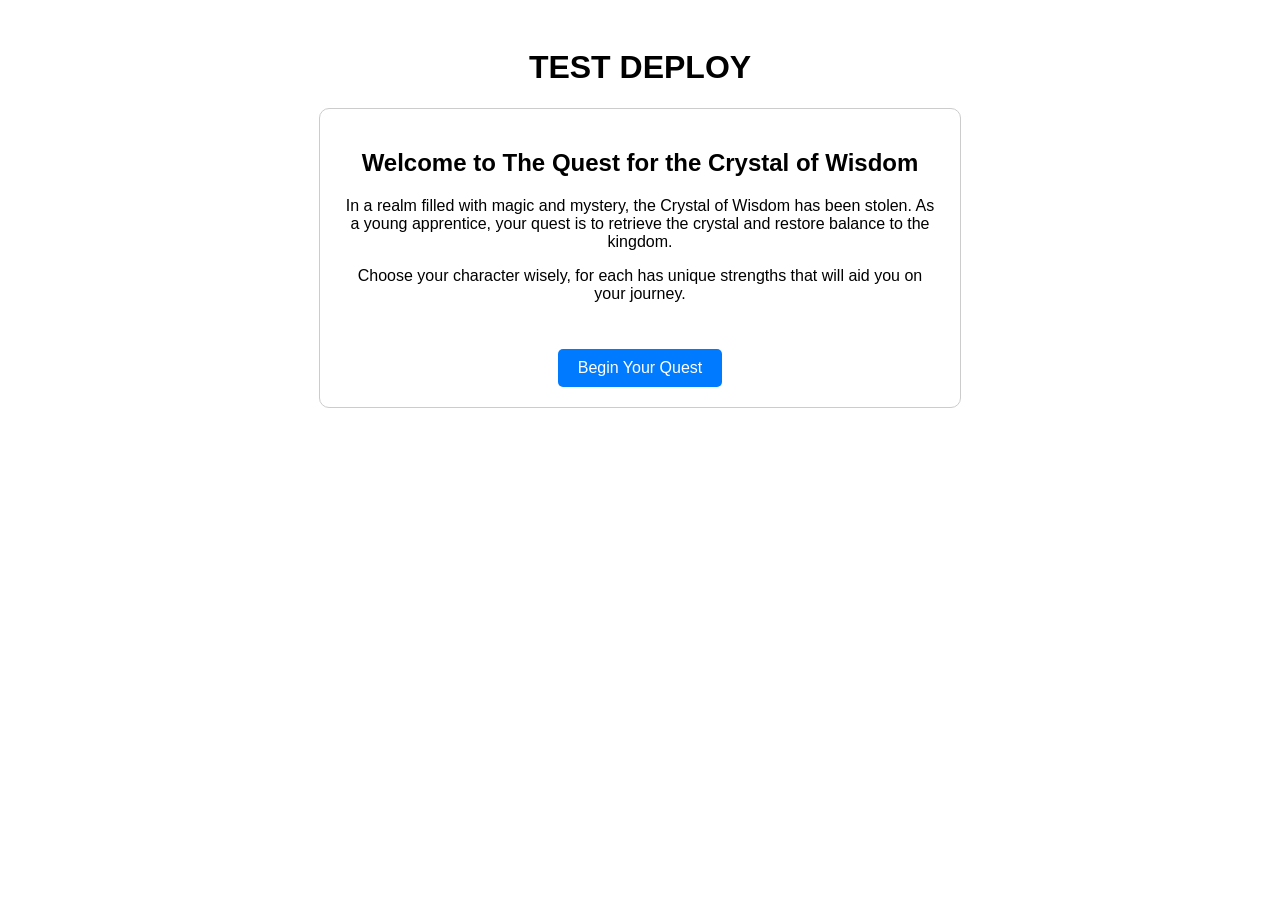
<file: docs/index.html>
<!DOCTYPE html>
<html lang="en">
<head>
    <meta charset="UTF-8">
    <meta name="viewport" content="width=device-width, initial-scale=1.0">
    <title>The Quest for the Crystal of Wisdom</title>
   
    <!-- TODO: Import your CSS File here -->
     <link rel="stylesheet" href="style.css">
</head>
<body>
    <h1>TEST DEPLOY</h1>
    <section class="container">
        <h1>Welcome to The Quest for the Crystal of Wisdom</h1>
        <p>In a realm filled with magic and mystery, the Crystal of Wisdom has been stolen. As a young apprentice, your quest is to retrieve the crystal and restore balance to the kingdom.</p>
        <p>Choose your character wisely, for each has unique strengths that will aid you on your journey.</p>
        <button onclick="location.href='page2.html'">Begin Your Quest</button>
        <!-- I think onclick sends the user to the hrefed html page-->
    </section>
</body>
</html>
</file>
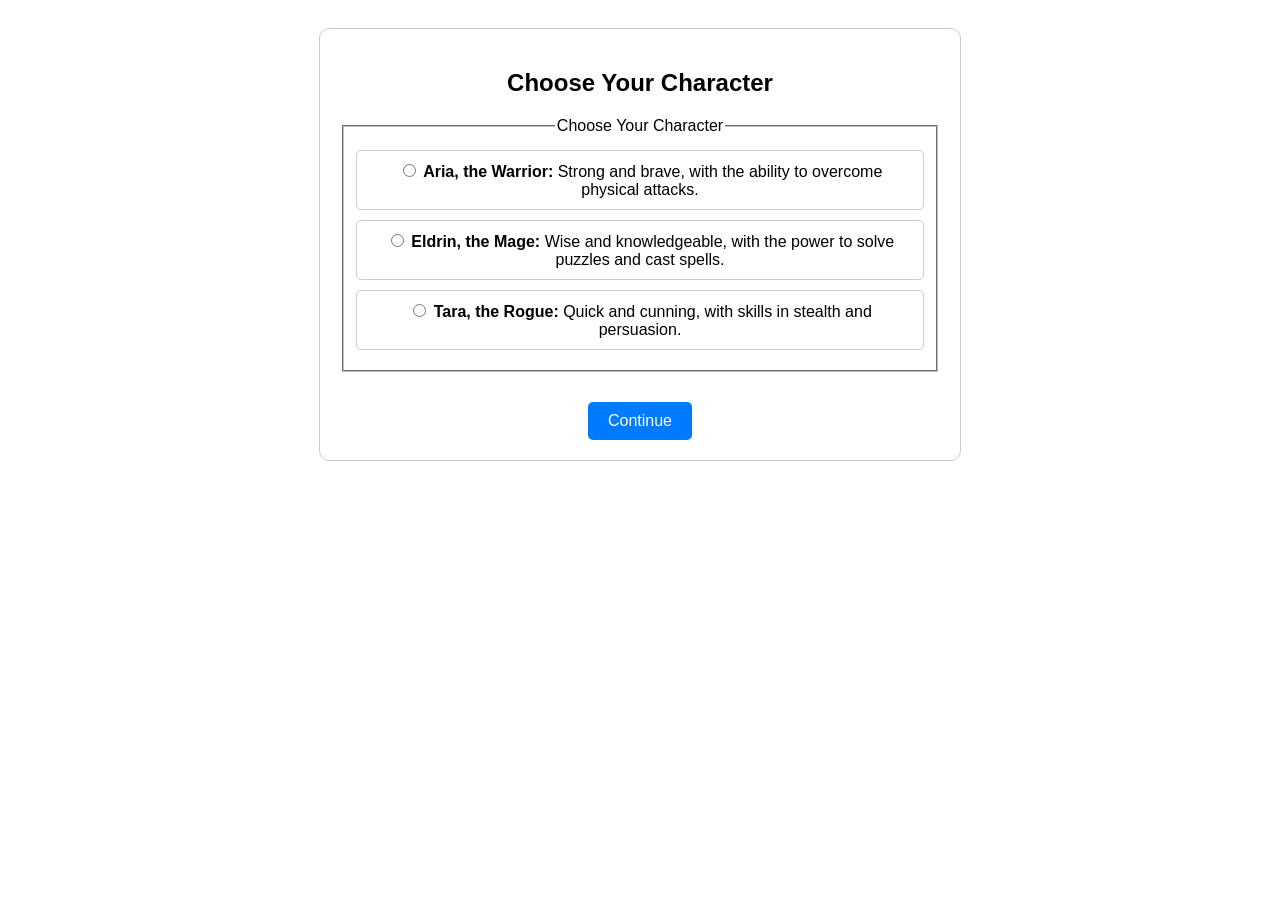
<file: adventure/page2.html>
<!DOCTYPE html>
<html lang="en">
<head>
    <meta charset="UTF-8">
    <meta name="viewport" content="width=device-width, initial-scale=1.0">
    <title> Character Selection </title>
   
     <link rel="stylesheet" href="style.css">
</head>
<body>

    <section class="container">
    <form
        id="characterform"
        type="get"
        action="page3.html"
   >
   <h1><strong>Choose Your Character</strong></h1>
   <fieldset>
    <legend> Choose Your Character </legend>
     <div class="character">
                <input type="radio" id="a" name="character" value="warrior">
                <label for="a"><strong>Aria, the Warrior:</strong> Strong and brave, with the ability to overcome physical attacks.</label>
    </div>

    <div class="character">
        <input type="radio" id="e" name="character" value="mage">
        <label for="e"><strong>Eldrin, the Mage:</strong> Wise and knowledgeable, with the power to solve puzzles and cast spells. </label>
    </div>

    <div class="character">
            <input type="radio" id="t" name="character" value="rogue">
            <label for="t"><strong>Tara, the Rogue:</strong> Quick and cunning, with skills in stealth and persuasion. </label>
   </fieldset>
   <input type="submit" value="Continue">
   </form>
    </section>
</body>
</html>
</file>
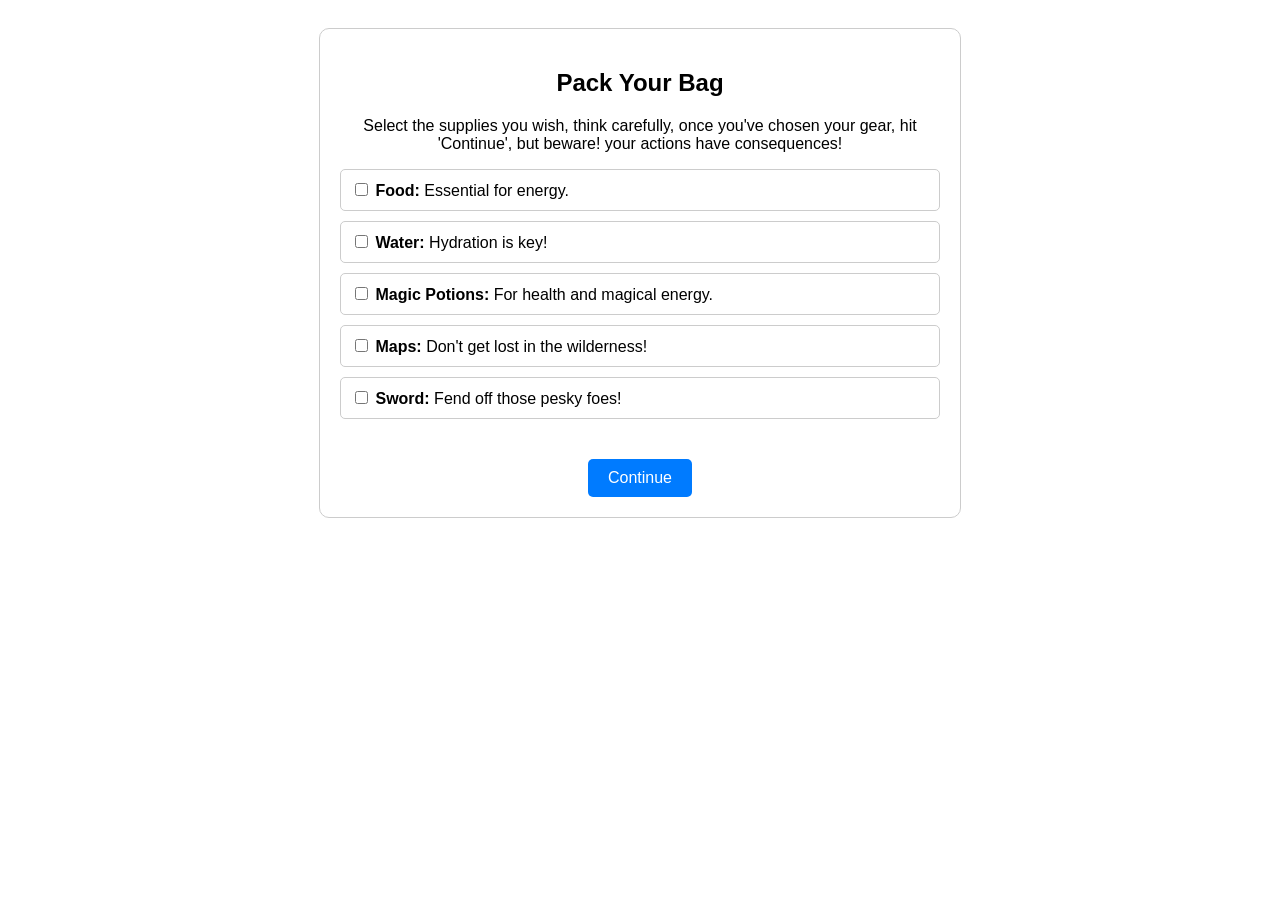
<file: adventure/page3.html>
<!DOCTYPE html>
<html lang="en">
<head>
    <meta charset="UTF-8">
    <meta name="viewport" content="width=device-width, initial-scale=1.0">
    <title>The Quest Begins</title>
   
     <link rel="stylesheet" href="style.css">
</head>
<body>
    <section class="container">
        <h1>Pack Your Bag</h1>
        <p>Select the supplies you wish, think carefully, once you've chosen your gear, hit 'Continue', but beware! your actions have consequences!</p>

          <form method="get" action="page4.html">
             <div class="supplies">
                <input type="checkbox" id="food" name="supply" value="food">
                <label for="food">
                    <strong>Food:</strong> Essential for energy.
                </label>
            </div>

            <div class="supplies">
                <input type="checkbox" id="water" name="supply" value="water">
                <label for="water">
                    <strong>Water:</strong> Hydration is key!
                </label>
            </div>

            <div class="supplies">
                <input type="checkbox" id="potions" name="supply" value="potions">
                <label for="potions">
                    <strong>Magic Potions:</strong> For health and magical energy.
                </label>
            </div>

            <div class="supplies">
                <input type="checkbox" id="map" name="supply" value="map">
                <label for="map">
                    <strong>Maps:</strong> Don't get lost in the wilderness!
                </label>
            </div>

            <div class="supplies">
                <input type="checkbox" id="sword" name="supply" value="sword">
                <label for="sword">
                    <strong>Sword:</strong> Fend off those pesky foes!
                </label>
            </div>



                <input type="submit" value="Continue">

          </form>

    </section>
</body>
</html>
</file>
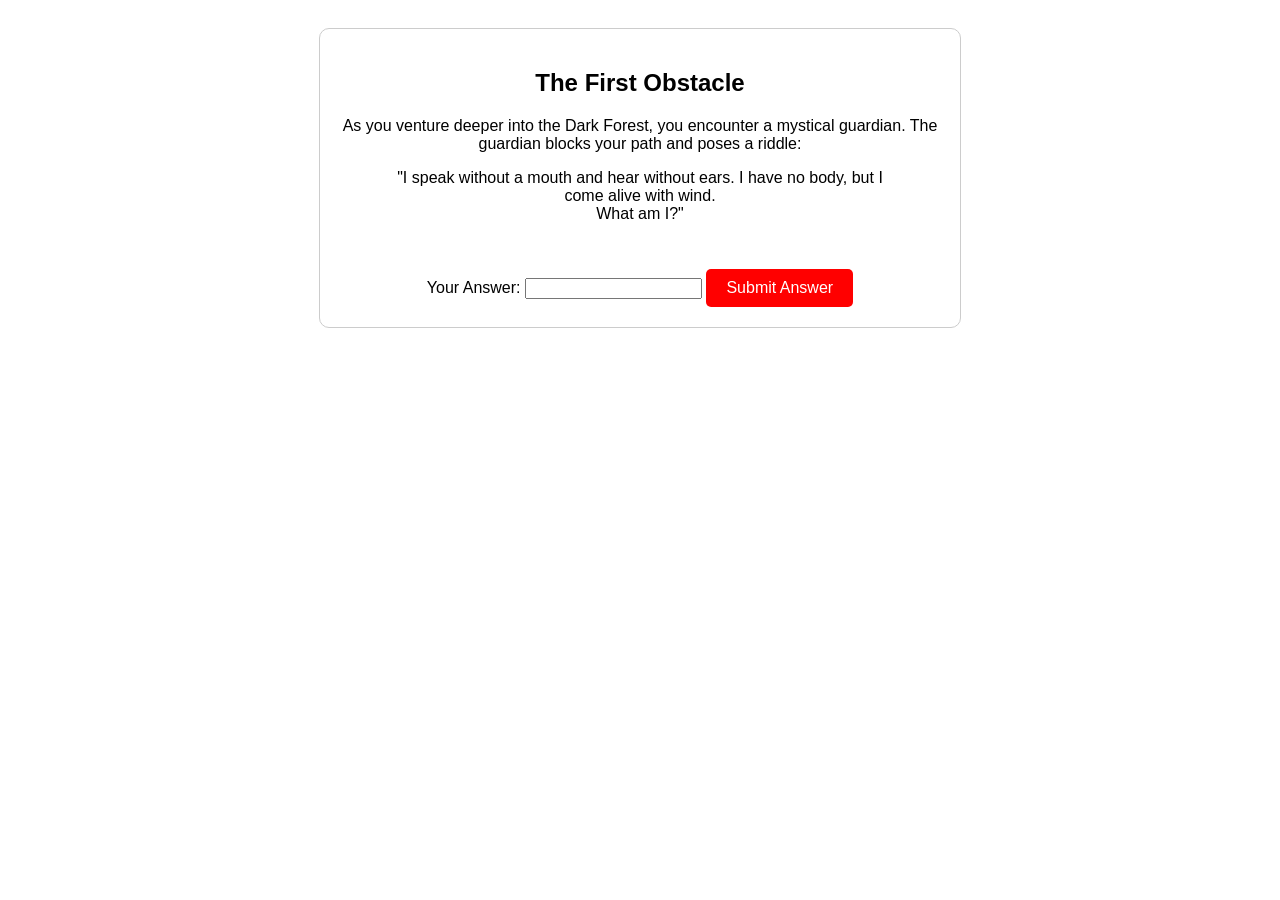
<file: adventure/page4.html>
<!DOCTYPE html>
<html lang="en">
<head>
    <meta charset="UTF-8">
    <meta name="viewport" content="width=device-width, initial-scale=1.0">
    <title>The First Obstacle</title>
   
  
     <link rel="stylesheet" href="style.css">

     <style>
    #submitbutton {
        background-color: red;
        color: white;
    }
</style>
</head>
<body>
    <section class="container">
     <h1>The First Obstacle</h1>
<p>As you venture deeper into the Dark Forest, you encounter a mystical guardian. The guardian blocks your path and poses a riddle:</p>
 <blockquote>"I speak without a mouth and hear without ears. I have no body, but I come alive with wind. <br>What am I?"</blockquote>
   <form action="page5.html" method="get">
      <label for="riddle">Your Answer:</label>
        <input 
                type="text" 
                id="riddle" 
                name="correctanswer" 
            >
        <input 
                type="submit" 
                id="submitbutton" 
                value="Submit Answer"
            >






   </form>
    </section>
    <script>
        
    
    const riddle = document.getElementById("riddle");
    const submitbutton = document.getElementById("submitbutton");

  
    function checkanswer(correctanswer, answerinput) {
        if (answerinput.value === correctanswer) {
            submitbutton.style.backgroundColor = "#8BC34A";
            submitbutton.style.color = "white";
        } else {
            submitbutton.style.backgroundColor = "red";
            submitbutton.style.color = "white";
        }
    }
    riddle.addEventListener("input", function() {
        checkanswer("echo", riddle);
    });
</script>

 
</body>
</html>
</file>
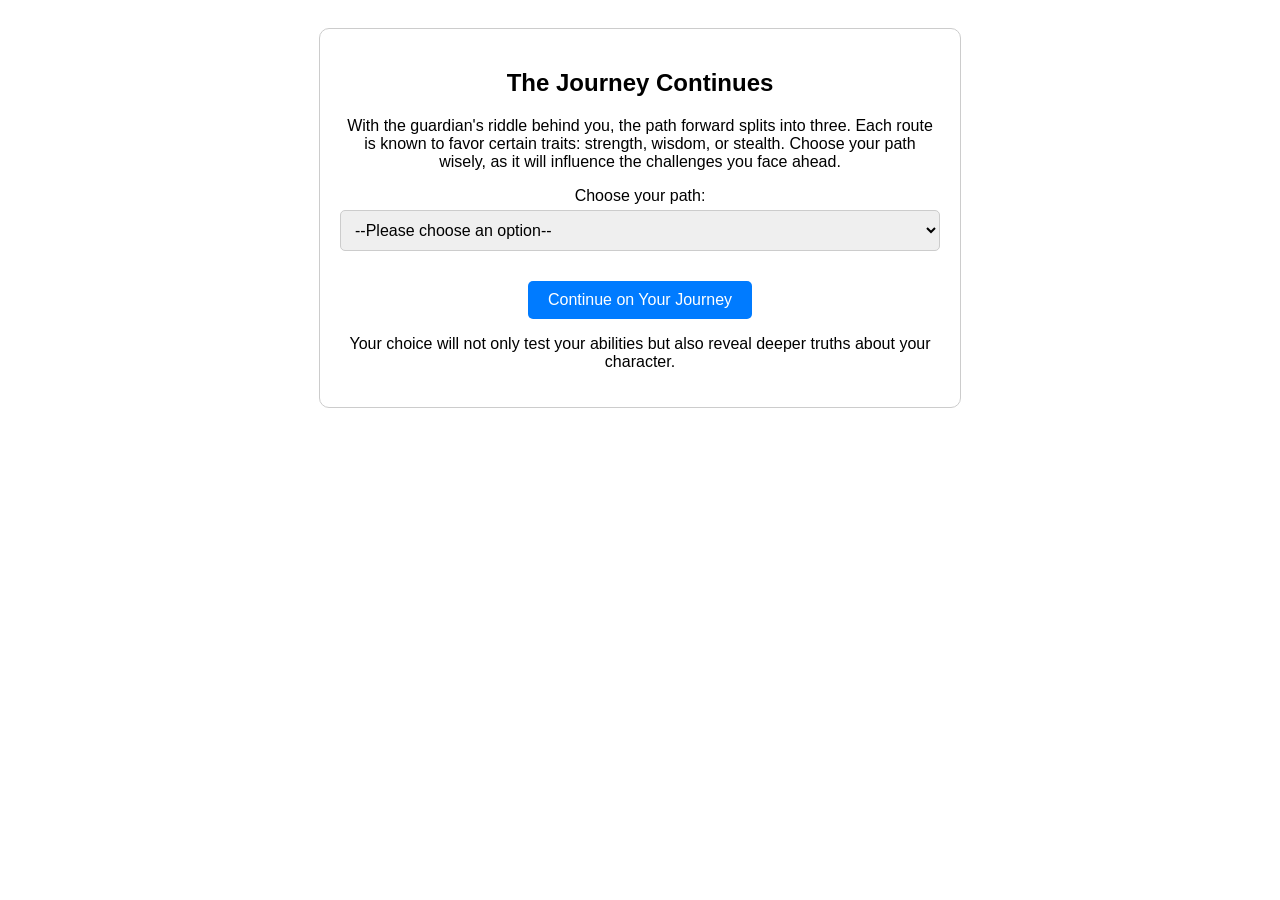
<file: adventure/page5.html>
<!DOCTYPE html>
<html lang="en">
<head>
    <meta charset="UTF-8">
    <meta name="viewport" content="width=device-width, initial-scale=1.0">
    <title>The Journey Continues</title>
   

     <link rel="stylesheet" href="style.css">
</head>
<body>
    <section class="container">
     <h1>The Journey Continues</h1>
<p>With the guardian's riddle behind you, the path forward splits into three. Each route is known to favor certain traits: strength, wisdom, or stealth. Choose your path wisely, as it will influence the challenges you face ahead.</p>
<!-- Your Form --><form action="page6.html" method="get">


<label for="pathchoice">Choose your path:</label>

<select id="pathchoice" name="pathchoice" required>
            <option value="">--Please choose an option--</option>
            <option value="stealth">The Path of Stealth</option>
            <option value="strength">The Path of Strength</option>
            <option value="wisdom">The Path of Wisdom</option>
        </select>

<button type="submit">Continue on Your Journey</button>
<p>Your choice will not only test your abilities but also reveal deeper truths about your character.</p>
</form>
</section>
<script>
    


  const pathchoice = document.getElementById("pathchoice");
  const form = document.querySelector("form");

pathchoice.addEventListener("change", function () {

      if (pathchoice.value === "stealth") {
        document.body.style.backgroundColor = "purple";
        form.action = "page5b.html"; 
    }
    else if (pathchoice.value === "strength") {
        document.body.style.backgroundColor = "gold";
         form.action = "page6.html";
    }
    else if (pathchoice.value === "wisdom") {
        document.body.style.backgroundColor = "royalblue";
         form.action = "page6.html";
    }
});

</script>
 

</body>
</html>
</file>
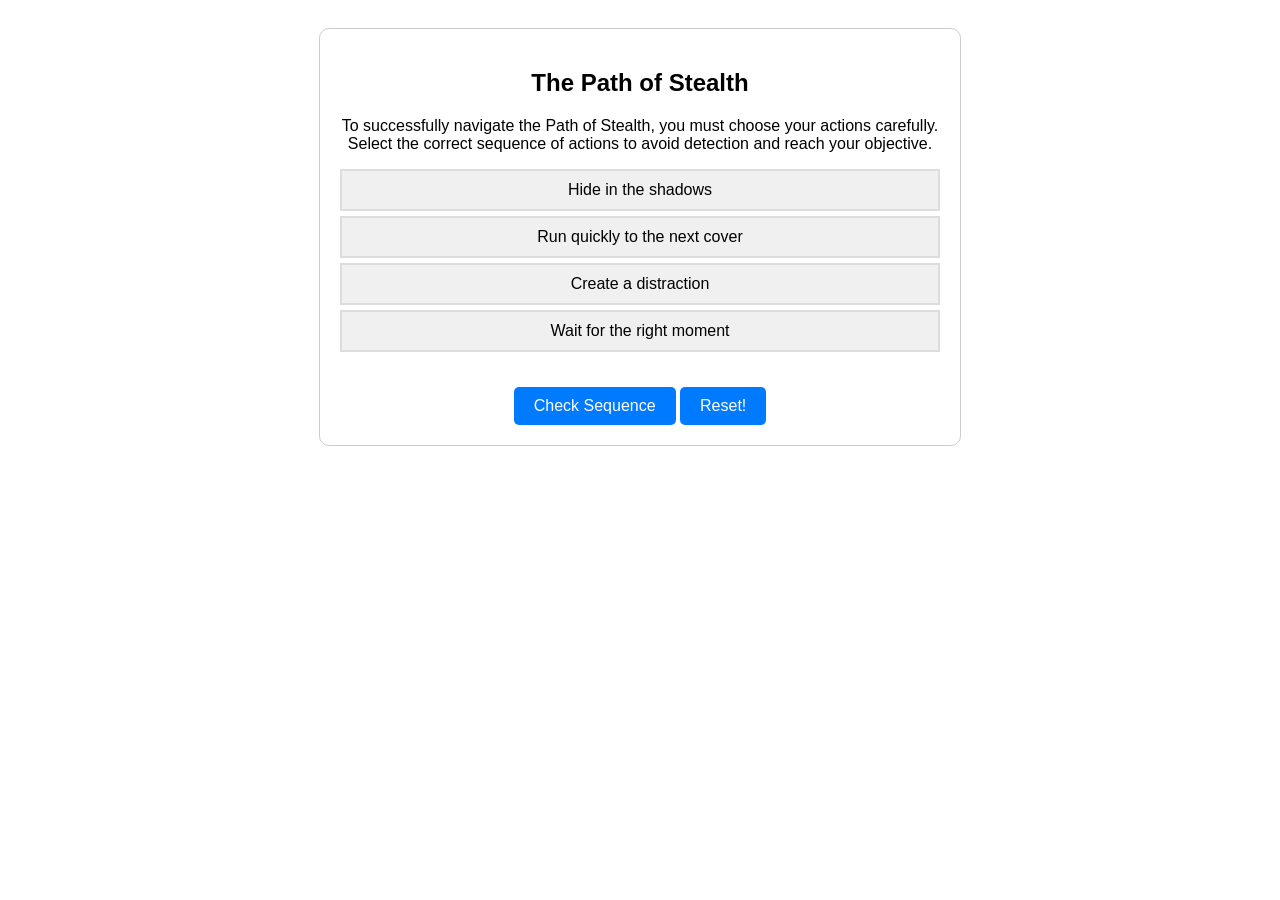
<file: adventure/page5b.html>
<!DOCTYPE html>
<html lang="en">
<head>
    <meta charset="UTF-8">
    <meta name="viewport" content="width=device-width, initial-scale=1.0">
    <title>The Path of Stealth</title>

     <link rel="stylesheet" href="style.css">
</head>
<body>
    <section class="container">
        
<h1>The Path of Stealth</h1>
<p>To successfully navigate the Path of Stealth, you must choose your actions carefully. Select the correct sequence of actions to avoid detection and reach your objective.</p>
<!-- Actions -->
<div onclick="selectAction('hide')" class="stealth-option">Hide in the shadows</div>
<div onclick="selectAction('run')" class="stealth-option">Run quickly to the next cover</div>
<div onclick="selectAction('distract')" class="stealth-option">Create a distraction</div>
<div onclick="selectAction('wait')" class="stealth-option">Wait for the right moment</div>
<!-- Buttons -->
<button onclick="checkSequence()">Check Sequence</button>
<button onclick="reset()">Reset!</button>
<script>
const correctsequence = ['hide', 'wait', 'distract', 'run'];
let usersequence = [];

function selectAction(action) {

    usersequence.push(action);

    event.target.style.backgroundColor = "#8a8a8a";
}

function checkSequence() {
    for (let i = 0; i < correctsequence.length; i++) {
        if (usersequence[i] !== correctsequence[i]) {
            alert("wrong");
            return;
        }
    }

    alert("correct sequence!");
      window.location.href = "page6.html";
}

function reset() {

    usersequence = [];

    const options = document.querySelectorAll(".stealth-option");

    options.forEach(option => {
        option.style.backgroundColor = "#f0f0f0";
    });
}
</script>
    </section>
</body>
</html>
</file>
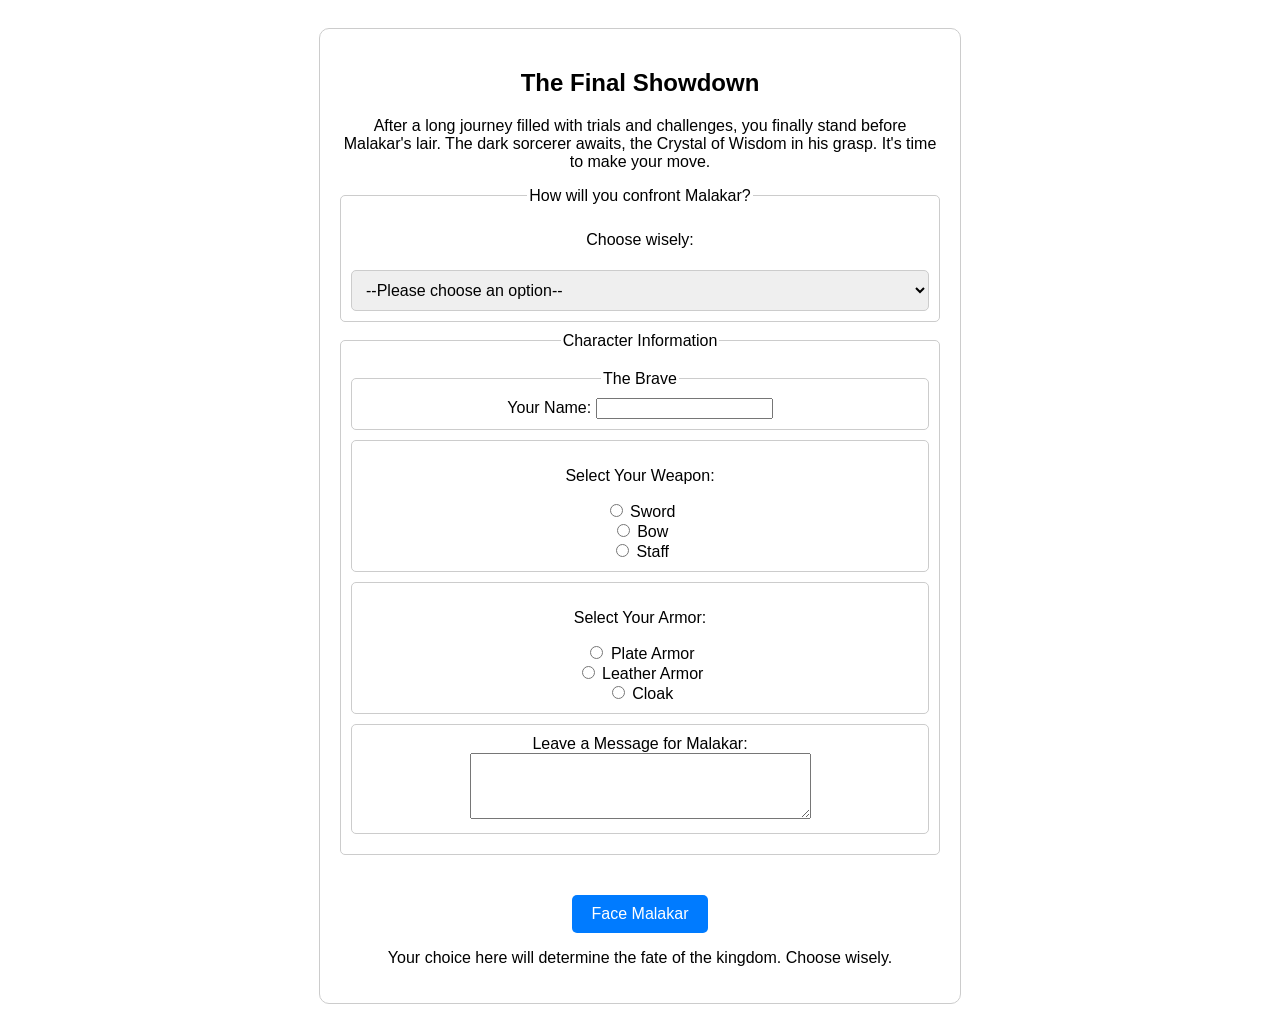
<file: adventure/page6.html>
<!DOCTYPE html>
<html lang="en">
<head>
    <meta charset="UTF-8">
    <meta name="viewport" content="width=device-width, initial-scale=1.0">
    <title>The Final Showdown</title>
     <link rel="stylesheet" href="style.css">
</head>
<body>
    <section class="container">
    <h1>The Final Showdown</h1>
<p>After a long journey filled with trials and challenges, you finally stand before Malakar's lair. The dark sorcerer awaits, the Crystal of Wisdom in his grasp. It's time to make your move.</p>
<!-- Your Code -->
<form action="page7.html" method="get">
<fieldset class="character">
    <legend>How will you confront Malakar?</legend>

    <p>Choose wisely:</p>

    <select name="confrontation" required>
        <option value="">--Please choose an option--</option>
        <option value="boldly">Boldly</option>
        <option value="wisely">Wisely</option>
        <option value="smoothly">Smoothly</option>
    </select>
</fieldset>
<fieldset class="character">
    <legend>Character Information</legend>

    <fieldset class="character">
        <legend>The Brave</legend>

        <label for="name">Your Name:</label>
        <input type="text" id="name" name="name">
    </fieldset>

    <div class="character">
        <p>Select Your Weapon:</p>
        <label><input type="radio" name="weapon" value="sword"> Sword</label><br>
        <label><input type="radio" name="weapon" value="bow"> Bow</label><br>
        <label><input type="radio" name="weapon" value="staff"> Staff</label>
    </div>

     <div class="character">
        <p>Select Your Armor:</p>
        <label><input type="radio" name="armor" value="plate"> Plate Armor</label><br>
        <label><input type="radio" name="armor" value="leather"> Leather Armor</label><br>
        <label><input type="radio" name="armor" value="cloak"> Cloak</label>
    </div>


    <div class="character">
        <label for="message">Leave a Message for Malakar:</label><br>
        <textarea id="message" name="message" rows="4" cols="40"></textarea>
    </div>

</fieldset>

<button type="submit">Face Malakar</button>












</form>

<p>Your choice here will determine the fate of the kingdom. Choose wisely.</p>
    </section>
</body>
</html>
</file>
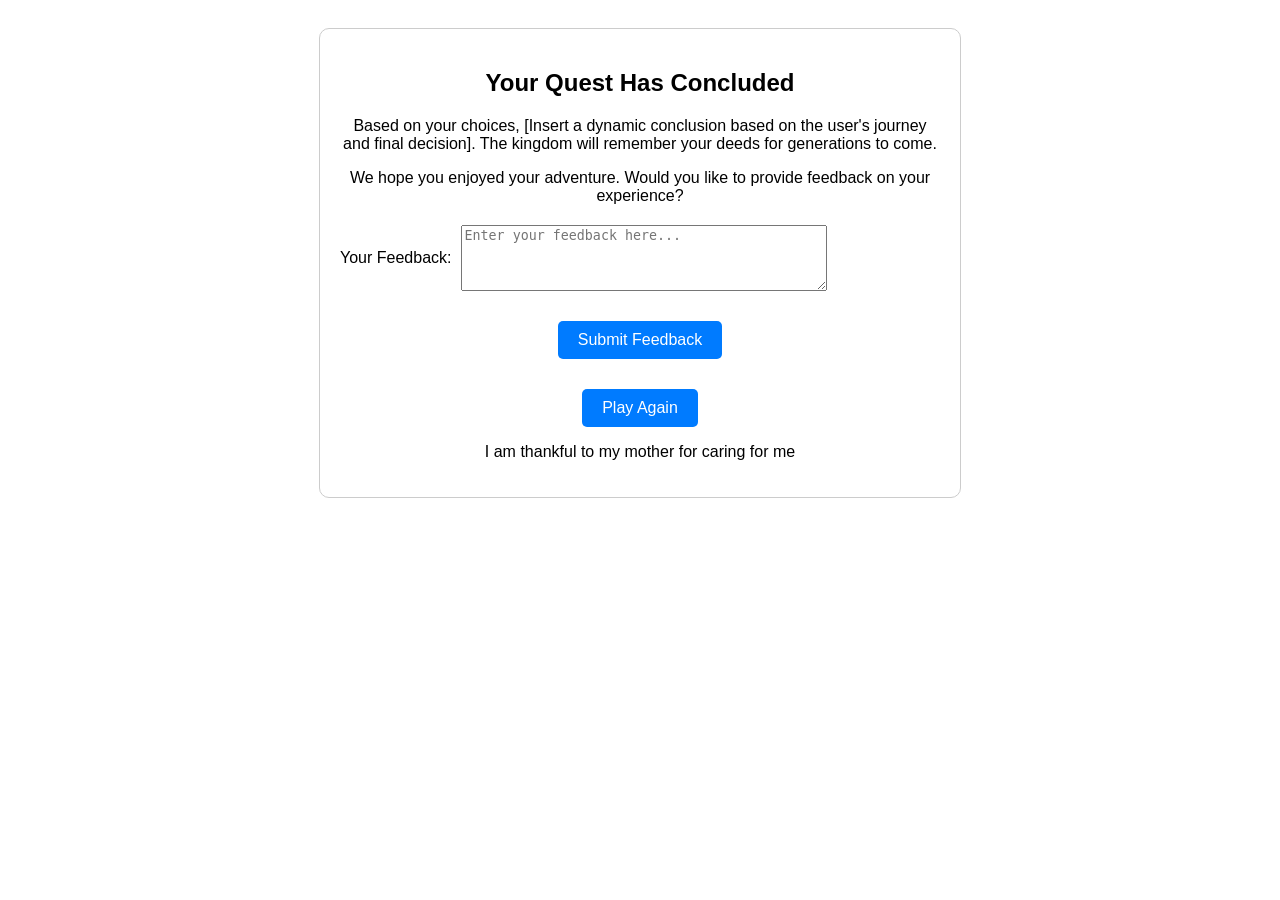
<file: adventure/page7.html>
<!DOCTYPE html>
<html lang="en">
<head>
    <meta charset="UTF-8">
    <meta name="viewport" content="width=device-width, initial-scale=1.0">
    <title>The Quest for the Crystal of Wisdom</title>
   
     <link rel="stylesheet" href="style.css">
</head>
<body>
    <section class="container">
       <h1>Your Quest Has Concluded</h1>
        <p>Based on your choices, [Insert a dynamic conclusion based on the user's journey and final decision]. The kingdom will remember your deeds for generations to come.</p>
        <p>We hope you enjoyed your adventure. Would you like to provide feedback on your experience?</p>
<div style="margin-top:20px; display:flex; align-items:center; gap:10px;">
    
    <label for="feedback" style="white-space:nowrap;">
        Your Feedback:
    </label>

    <textarea
        id="feedback"
        name="feedback"
        placeholder="Enter your feedback here..."
        rows="4"
        style="width:60%; resize:vertical;"
    ></textarea>

</div>

<button type="button">Submit Feedback</button>
<br>
<button type="button" onclick="window.location.href='index.html'">Play Again</button>

<p>
    I am thankful to my mother for caring for me
</p>
    </section>
</body>
</html>
</file>
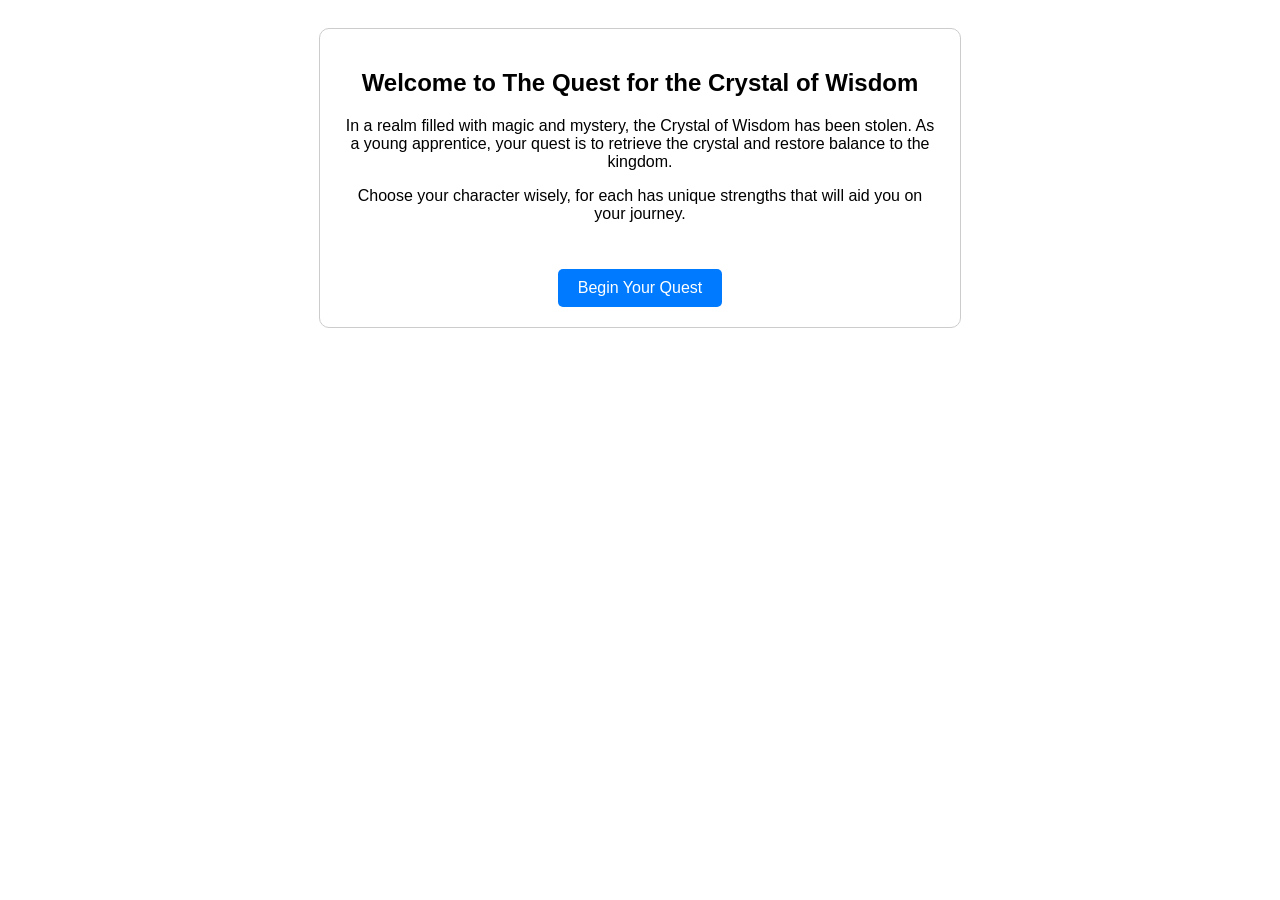
<file: adventure/welcome.html>
<!DOCTYPE html>
<html lang="en">
<head>
    <meta charset="UTF-8">
    <meta name="viewport" content="width=device-width, initial-scale=1.0">
    <title>The Quest for the Crystal of Wisdom</title>
   
    <!-- TODO: Import your CSS File here -->
     <link rel="stylesheet" href="style.css">
</head>
<body>
    <section class="container">
        <h1>Welcome to The Quest for the Crystal of Wisdom</h1>
        <p>In a realm filled with magic and mystery, the Crystal of Wisdom has been stolen. As a young apprentice, your quest is to retrieve the crystal and restore balance to the kingdom.</p>
        <p>Choose your character wisely, for each has unique strengths that will aid you on your journey.</p>
        <button onclick="location.href='page2.html'">Begin Your Quest</button>
        <!-- I think onclick sends the user to the hrefed html page-->
    </section>
</body>
</html>
</file>
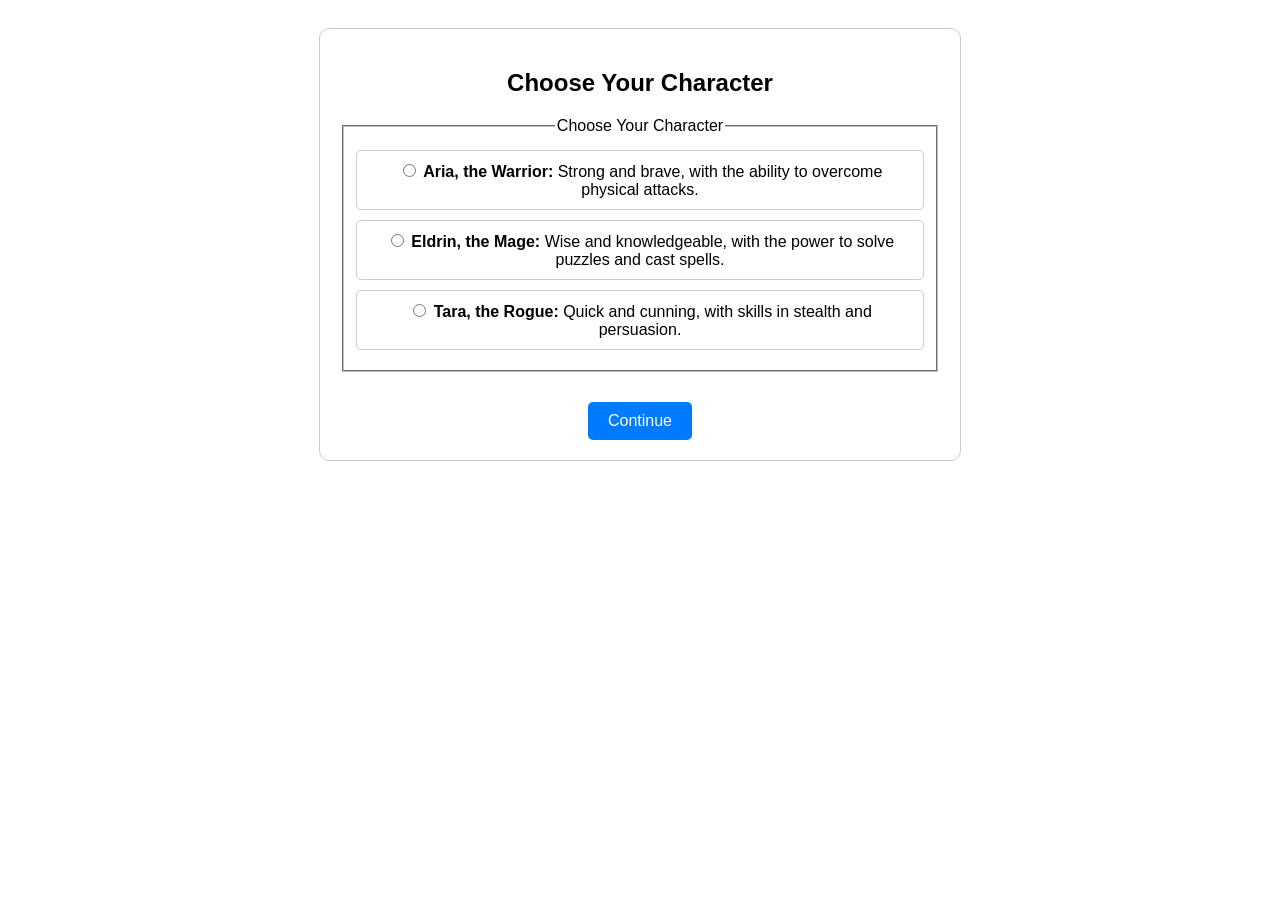
<file: docs/ page2.html>
<!DOCTYPE html>
<html lang="en">
<head>
    <meta charset="UTF-8">
    <meta name="viewport" content="width=device-width, initial-scale=1.0">
    <title> Character Selection </title>
   
     <link rel="stylesheet" href="style.css">
</head>
<body>

    <section class="container">
    <form
        id="characterform"
        type="get"
        action="page3.html"
   >
   <h1><strong>Choose Your Character</strong></h1>
   <fieldset>
    <legend> Choose Your Character </legend>
     <div class="character">
                <input type="radio" id="a" name="character" value="warrior">
                <label for="a"><strong>Aria, the Warrior:</strong> Strong and brave, with the ability to overcome physical attacks.</label>
    </div>

    <div class="character">
        <input type="radio" id="e" name="character" value="mage">
        <label for="e"><strong>Eldrin, the Mage:</strong> Wise and knowledgeable, with the power to solve puzzles and cast spells. </label>
    </div>

    <div class="character">
            <input type="radio" id="t" name="character" value="rogue">
            <label for="t"><strong>Tara, the Rogue:</strong> Quick and cunning, with skills in stealth and persuasion. </label>
   </fieldset>
   <input type="submit" value="Continue">
   </form>
    </section>
</body>
</html>
</file>
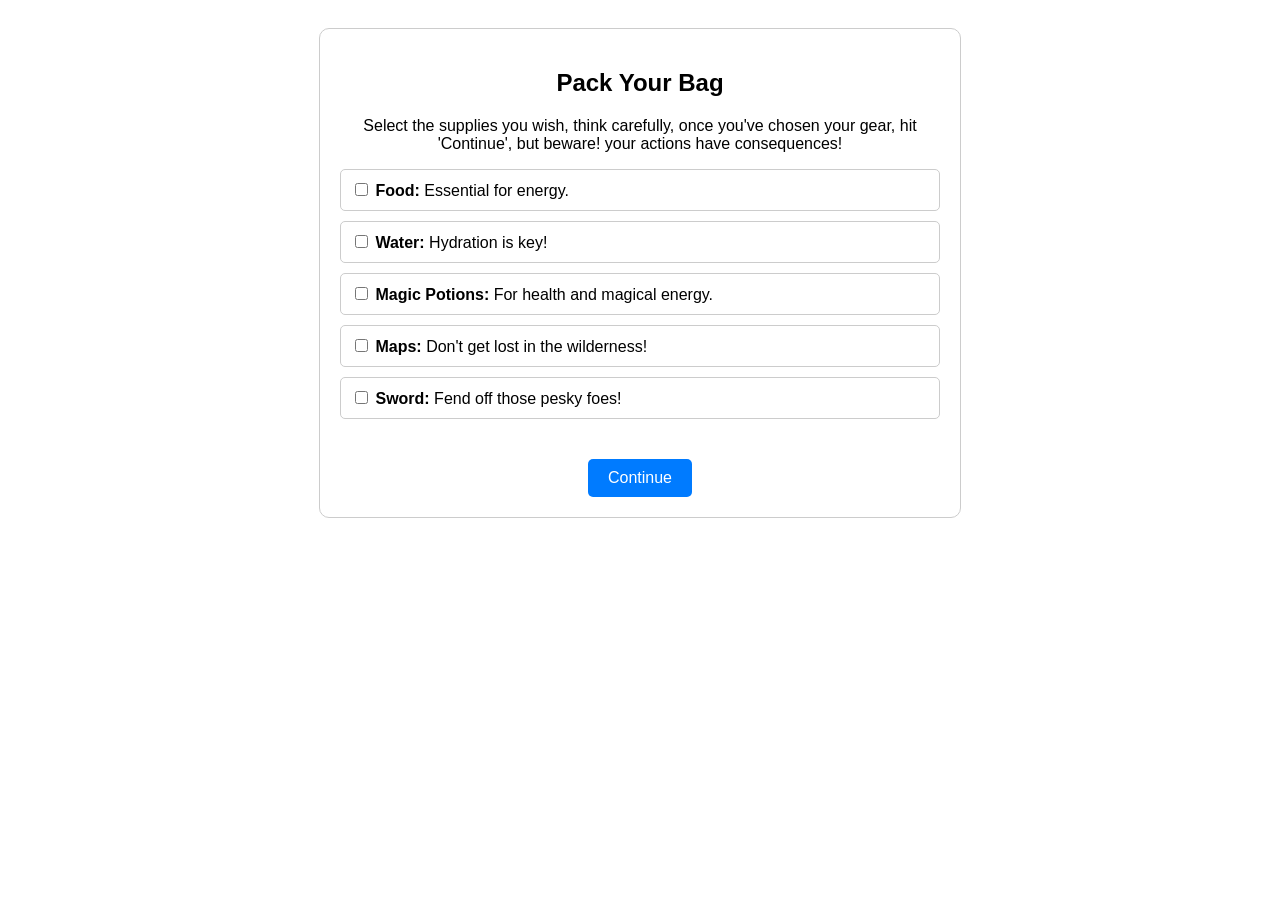
<file: docs/page3.html>
<!DOCTYPE html>
<html lang="en">
<head>
    <meta charset="UTF-8">
    <meta name="viewport" content="width=device-width, initial-scale=1.0">
    <title>The Quest Begins</title>
   
     <link rel="stylesheet" href="style.css">
</head>
<body>
    <section class="container">
        <h1>Pack Your Bag</h1>
        <p>Select the supplies you wish, think carefully, once you've chosen your gear, hit 'Continue', but beware! your actions have consequences!</p>

          <form method="get" action="page4.html">
             <div class="supplies">
                <input type="checkbox" id="food" name="supply" value="food">
                <label for="food">
                    <strong>Food:</strong> Essential for energy.
                </label>
            </div>

            <div class="supplies">
                <input type="checkbox" id="water" name="supply" value="water">
                <label for="water">
                    <strong>Water:</strong> Hydration is key!
                </label>
            </div>

            <div class="supplies">
                <input type="checkbox" id="potions" name="supply" value="potions">
                <label for="potions">
                    <strong>Magic Potions:</strong> For health and magical energy.
                </label>
            </div>

            <div class="supplies">
                <input type="checkbox" id="map" name="supply" value="map">
                <label for="map">
                    <strong>Maps:</strong> Don't get lost in the wilderness!
                </label>
            </div>

            <div class="supplies">
                <input type="checkbox" id="sword" name="supply" value="sword">
                <label for="sword">
                    <strong>Sword:</strong> Fend off those pesky foes!
                </label>
            </div>



                <input type="submit" value="Continue">

          </form>

    </section>
</body>
</html>
</file>
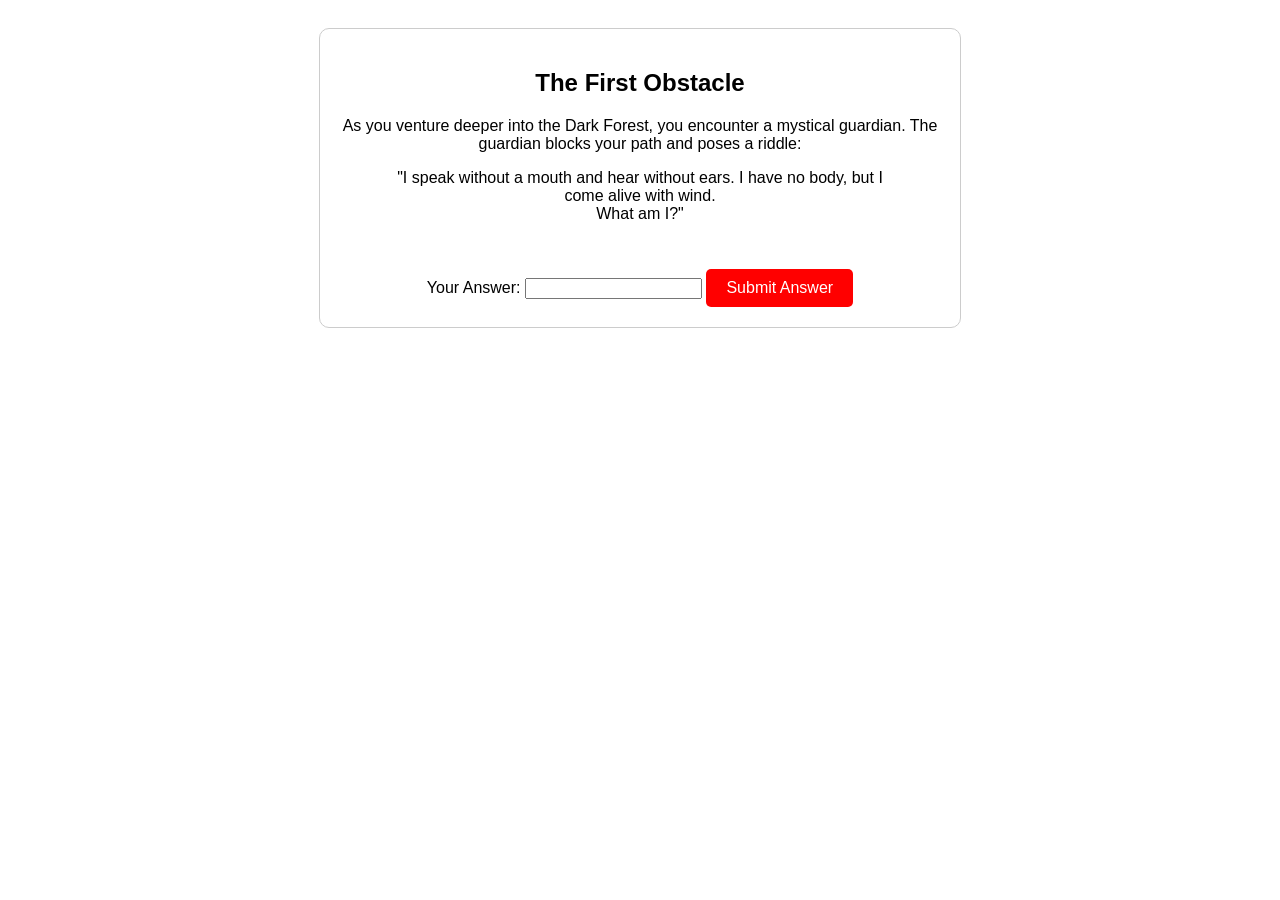
<file: docs/page4.html>
<!DOCTYPE html>
<html lang="en">
<head>
    <meta charset="UTF-8">
    <meta name="viewport" content="width=device-width, initial-scale=1.0">
    <title>The First Obstacle</title>
   
  
     <link rel="stylesheet" href="style.css">

     <style>
    #submitbutton {
        background-color: red;
        color: white;
    }
</style>
</head>
<body>
    <section class="container">
     <h1>The First Obstacle</h1>
<p>As you venture deeper into the Dark Forest, you encounter a mystical guardian. The guardian blocks your path and poses a riddle:</p>
 <blockquote>"I speak without a mouth and hear without ears. I have no body, but I come alive with wind. <br>What am I?"</blockquote>
   <form action="page5.html" method="get">
      <label for="riddle">Your Answer:</label>
        <input 
                type="text" 
                id="riddle" 
                name="correctanswer" 
            >
        <input 
                type="submit" 
                id="submitbutton" 
                value="Submit Answer"
            >






   </form>
    </section>
    <script>
        
    
    const riddle = document.getElementById("riddle");
    const submitbutton = document.getElementById("submitbutton");

  
    function checkanswer(correctanswer, answerinput) {
        if (answerinput.value === correctanswer) {
            submitbutton.style.backgroundColor = "#8BC34A";
            submitbutton.style.color = "white";
        } else {
            submitbutton.style.backgroundColor = "red";
            submitbutton.style.color = "white";
        }
    }
    riddle.addEventListener("input", function() {
        checkanswer("echo", riddle);
    });
</script>

 
</body>
</html>
</file>
<file: docs/style.css>
body {
    font-family: Arial, sans-serif;
    text-align: center;
    padding: 20px;
}
.container {
    max-width: 600px;
    margin: auto;
    padding: 20px;
    border: 1px solid #ccc;
    border-radius: 10px;
}
.supplies {
    padding: 10px;
    margin: 10px 0;
    border: 1px solid #ccc;
    border-radius: 5px;
    text-align: left;
}
/* label {
    display: block;
    margin: 5px;
} */

select {
    padding: 10px;
    border: 1px solid #ccc;
    border-radius: 5px;
    font-size: 16px;
    width: 100%;
    margin-top: 5px;
}body {
    font-family: Arial, sans-serif;
    text-align: center;
    padding: 20px;
}
.container {
    max-width: 600px;
    margin: auto;
    padding: 20px;
    border: 1px solid #ccc;
    border-radius: 10px;
}
.character {
    padding: 10px;
    margin: 10px 0;
    border: 1px solid #ccc;
    border-radius: 5px;
}
label {
    cursor: pointer;
}
input[type=submit],
button {
    background-color: #007bff;
    color: white;
    padding: 10px 20px;
    border: none;
    border-radius: 5px;
    cursor: pointer;
    font-size: 16px;
    margin-top: 30px;
}
button:hover {
    background-color: #0056b3;
}
.stealth-option {
    padding: 10px;
    margin: 5px 0;
    background-color: #f0f0f0;
    cursor: pointer;
    border: 2px solid #ddd;
    text-align: center;
}
.stealth-option:hover {
    background-color: #e8e8e8;
}
</file>
<file: adventure/style.css>
body {
    font-family: Arial, sans-serif;
    text-align: center;
    padding: 20px;
}
.container {
    max-width: 600px;
    margin: auto;
    padding: 20px;
    border: 1px solid #ccc;
    border-radius: 10px;
}
.supplies {
    padding: 10px;
    margin: 10px 0;
    border: 1px solid #ccc;
    border-radius: 5px;
    text-align: left;
}
/* label {
    display: block;
    margin: 5px;
} */

select {
    padding: 10px;
    border: 1px solid #ccc;
    border-radius: 5px;
    font-size: 16px;
    width: 100%;
    margin-top: 5px;
}body {
    font-family: Arial, sans-serif;
    text-align: center;
    padding: 20px;
}
.container {
    max-width: 600px;
    margin: auto;
    padding: 20px;
    border: 1px solid #ccc;
    border-radius: 10px;
}
.character {
    padding: 10px;
    margin: 10px 0;
    border: 1px solid #ccc;
    border-radius: 5px;
}
label {
    cursor: pointer;
}
input[type=submit],
button {
    background-color: #007bff;
    color: white;
    padding: 10px 20px;
    border: none;
    border-radius: 5px;
    cursor: pointer;
    font-size: 16px;
    margin-top: 30px;
}
button:hover {
    background-color: #0056b3;
}
.stealth-option {
    padding: 10px;
    margin: 5px 0;
    background-color: #f0f0f0;
    cursor: pointer;
    border: 2px solid #ddd;
    text-align: center;
}
.stealth-option:hover {
    background-color: #e8e8e8;
}
</file>
